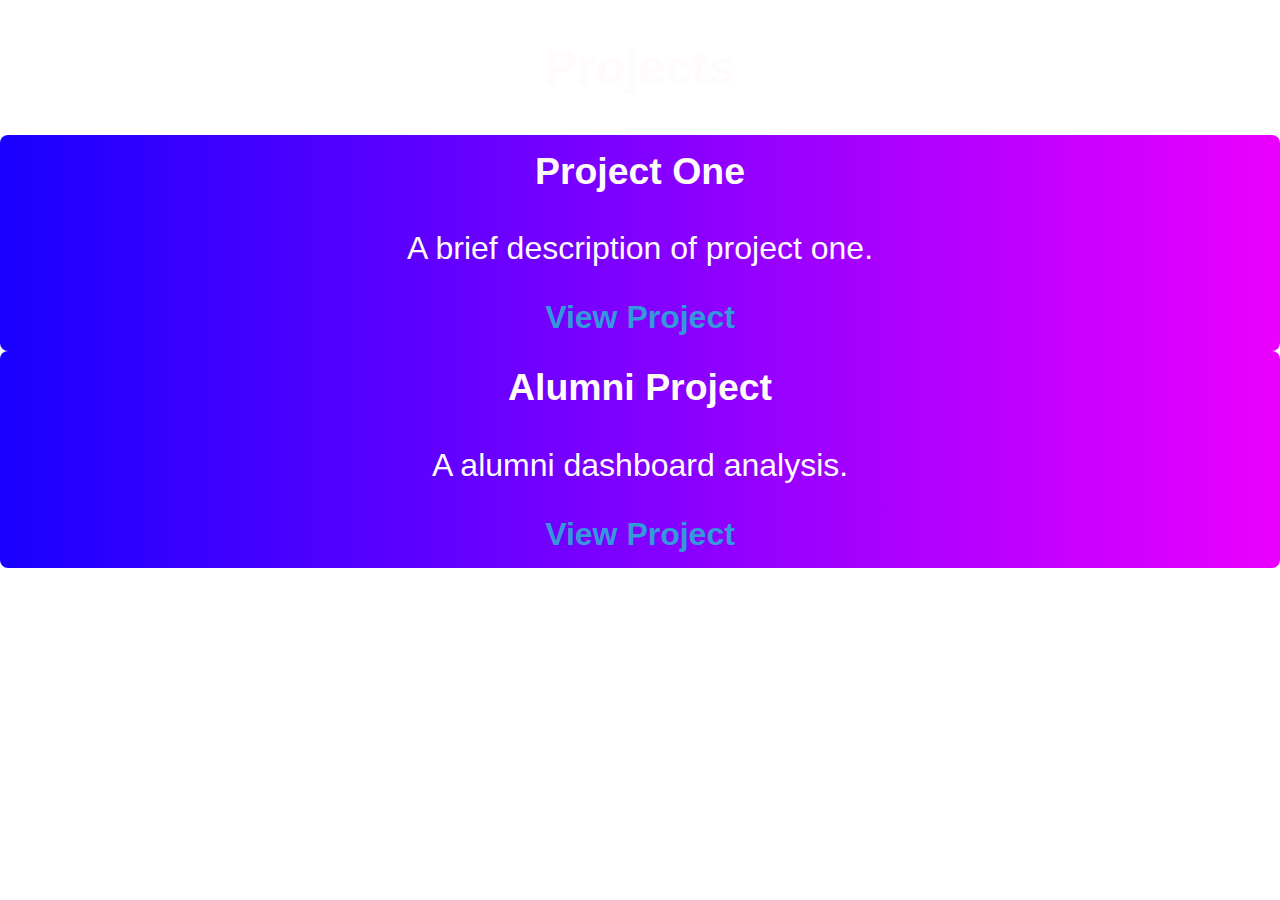
<file: index1.html>
<!DOCTYPE html>
<html lang="en">
<head>
    <meta charset="UTF-8">
    <meta name="viewport" content="width=device-width, initial-scale=1.0">
    <title>Document</title>
</head>
<link rel="stylesheet" href="styles.css">
<style>
    body{
        text-align: center;
        font-size: xx-large;
    }
</style>
<body>
    <h2>Projects</h2>
  <div class="project-list">
    <div class="project">
      <h3>Project One</h3>
      <p>A brief description of project one.</p>
      <a href="index4.html">View Project</a>
    </div>
    <div class="project">
      <h3>Alumni Project</h3>
      <p>A alumni dashboard analysis.</p>
      <a href="https://rajan2436.github.io/alumnidashboard/">View Project</a>
</body>

</html>
</file>
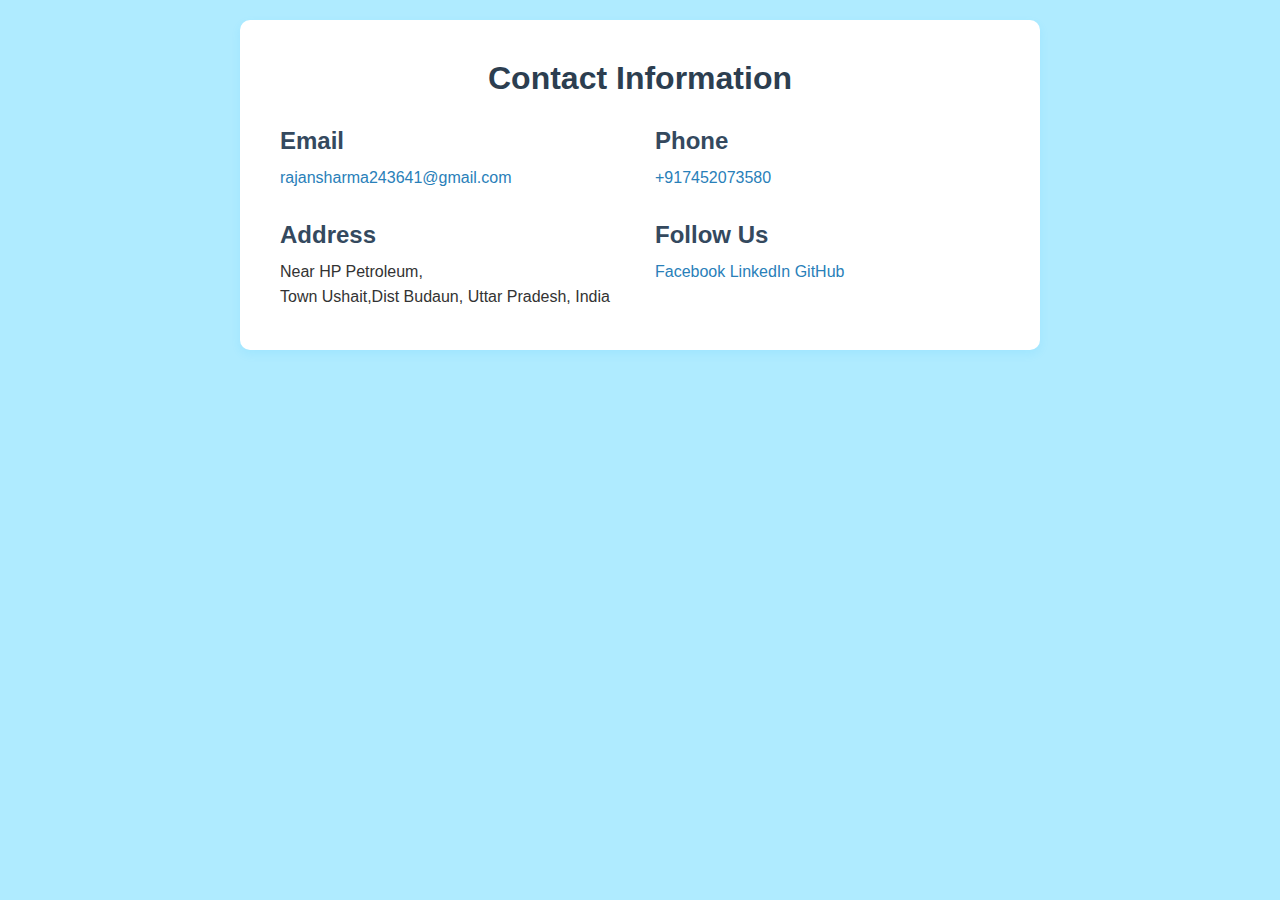
<file: index2.html>
<!DOCTYPE html>
<html lang="en">
<head>
  <meta charset="UTF-8" />
  <meta name="viewport" content="width=device-width, initial-scale=1.0"/>
  <title>Contact Info</title>
  <link rel="stylesheet" href="contact.css" />
</head>
<body>
  <div class="contact-container">
    <h1>Contact Information</h1>
    <div class="contact-card">
      <div class="contact-item">
        <h2>Email</h2>
        <p><a href="mailto:example@email.com">rajansharma243641@gmail.com</a></p>
      </div>
      <div class="contact-item">
        <h2>Phone</h2>
        <p><a href="tel:+1234567890">+917452073580</a></p>
      </div>
      <div class="contact-item">
        <h2>Address</h2>
        <p>Near HP Petroleum,<br>Town Ushait,Dist Budaun, Uttar Pradesh, India</p>
      </div>
      <div class="contact-item">
        <h2>Follow Us</h2>
        <p>
          <a href="#">Facebook</a>
          <a href="#">LinkedIn</a>
          <a href="">GitHub</a>
        </p>
      </div>
    </div>
  </div>
</body>
</html>
</file>
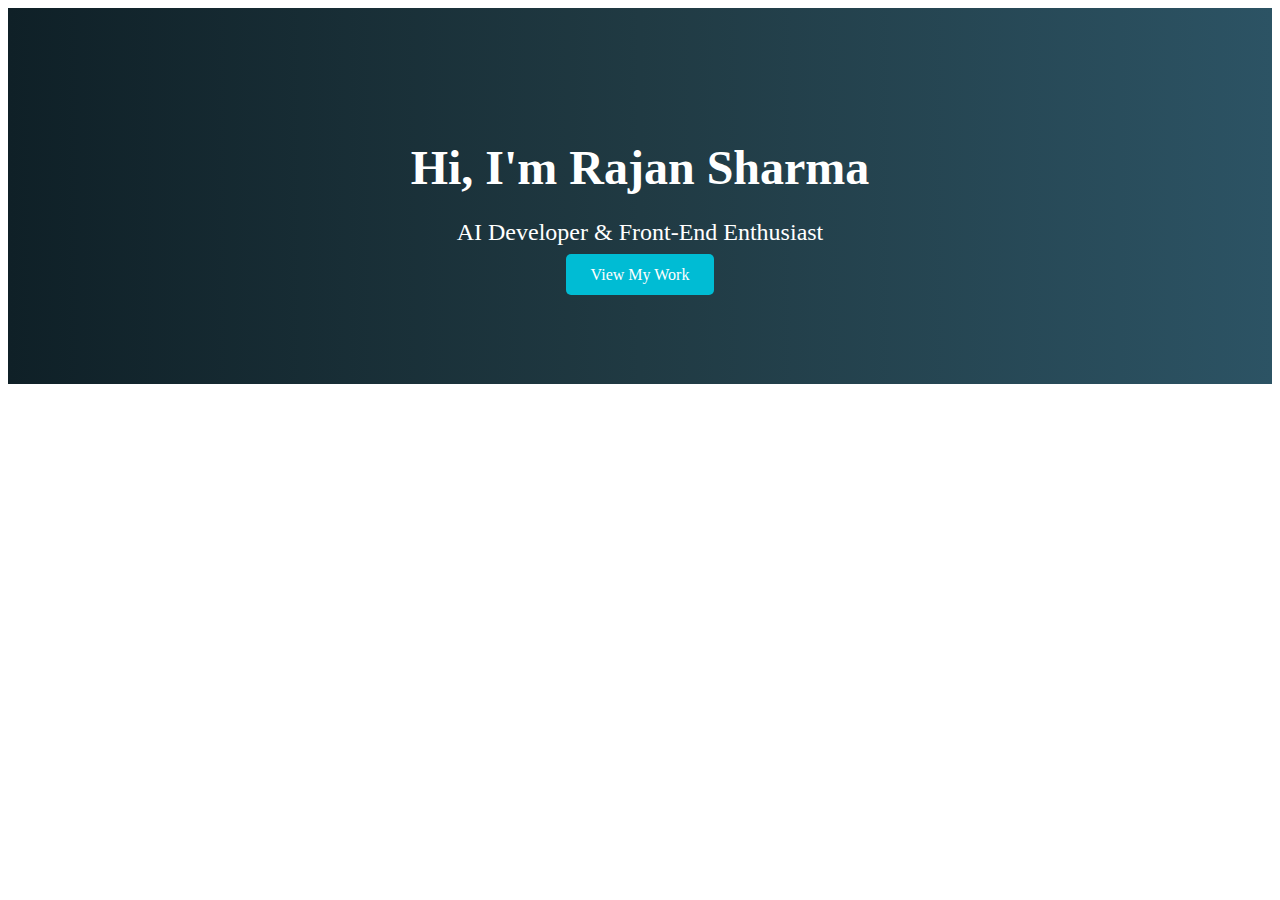
<file: index3.html>
<!DOCTYPE html>
<html lang="en">
<head>
    <meta charset="UTF-8">
    <meta name="viewport" content="width=device-width, initial-scale=1.0">
    <title>Document</title>
</head>
<link rel="stylesheet" href="about.css">
<body>
    <main>
    <section class="hero">
  <h1>Hi, I'm Rajan Sharma</h1>
  <p>AI Developer & Front-End Enthusiast</p>
  <a href="Project.html" class="btn">View My Work</a>
    </main>
</section>
</body>
</html>
</file>
<file: styles.css>
body { margin:0; font-family: 'Poppins', sans-serif; color: #fffbfb; background: url(https://www.shutterstock.com/image-vector/abstract-technology-chip-processor-background-600nw-1806547387.jpg);}
    a { text-decoration:none; color: inherit; }
    .container { width:90%; max-width: 1000px; margin: auto; padding: 60px 0; }

    header { position:absolute; width:90%; background: url([data-uri]); padding: 15px 0; box-shadow: 0 2px 5px rgba(255, 255, 255, 0.1); z-index: 100; }
    header ul { background: linear-gradient(to right, #ffffff, #ea00ff);color: #000000; display:flex; justify-content: flex-end; list-style:none; margin:0; padding:10px 20px; border-radius: 25px; font-size: medium; font-weight: bold; }
    header li { margin: 0 15px; }

    section { padding-top: 80px; }

    .hero { background: url(https://www.shutterstock.com/image-vector/abstract-technology-chip-processor-background-600nw-1806547387.jpg); text-align: center; padding: 150px 0; }
    .hero h1 { font-size: 3rem; margin-bottom: 10px; }
    .hero h2 { font-size: 1.5rem; margin-bottom: 20px; }
    .btn { display: inline-block; padding: 10px 20px; background:  linear-gradient(to right, #1b019d, #ea00ff); color: #000000; border-radius: 25px; font-weight: bold; transition: 0.3s; }
    .btn:hover { background: #0f9fff; }

    .about, .projects, .skills, .contact { text-align: center; }
    .about p { max-width: 700px; margin: auto; line-height: 1.6; }

    .projects .project-list { display: grid; grid-template-columns: repeat(auto-fit, minmax(250px, 1fr)); gap: 20px; padding: 20px 0;}
    .project { background:linear-gradient(to right, #1900ff, #ea00ff); padding: 15px; border-radius: 8px; transition: 0.3s;}
    .project:hover { background: #e8e8ec; }
    .project h3 { margin-top: 0; }
    .project a { color: #3498db; font-weight: bold; }

    .skills ul { display: flex; flex-wrap: wrap; justify-content: center; list-style: none; padding: 0; }
    .skills li { margin: 5px 15px; padding: 5px 10px; background: #3498db; color: white; font-size: 20px; border-radius: 10px; font-weight: bold; font-family: 'Lucida Sans', 'Lucida Sans Regular', 'Lucida Grande', 'Lucida Sans Unicode', Geneva, Verdana, sans-serif;}

    .contact form { max-width: 500px; margin: auto; display: flex; flex-direction: column; gap: 15px; }
    .contact input, .contact textarea { width: 100%; padding: 10px; border: 1px solid #ccc; border-radius: 5px; }
    .contact button { padding: 10px; background: #3498db; color: #fff; border: none; border-radius: 5px; font-weight: bold; cursor: pointer; transition: 0.3s; }
    .contact button:hover { background: #2179a9; }

    footer { text-align: center; padding: 20px 0; background:url(https://www.shutterstock.com/image-vector/global-network-connection-concept-big-data-2486650907); }
    footer ul { list-style: none; padding: 0; display: flex; justify-content: center; gap: 15px; }
</file>
<file: about.css>
.hero {
  text-align: center;
  padding: 100px 20px;
  background: linear-gradient(to right, #0f2027, #203a43, #2c5364);
  color: white;
}

.hero h1 {
  font-size: 3rem;
  margin-bottom: 10px;
}

.hero p {
  font-size: 1.5rem;
  margin-bottom: 20px;
}

.btn {
  background-color: #00bcd4;
  color: white;
  padding: 12px 25px;
  text-decoration: none;
  border-radius: 5px;
  transition: 0.3s ease;
}

.btn:hover {
  background-color: #008c9e;
}
</file>
<file: contact.css>
/* Basic Reset */
* {
  margin: 0;
  padding: 0;
  box-sizing: border-box;
}

body {
  font-family: 'Segoe UI', Tahoma, Geneva, Verdana, sans-serif;
  background-color: #afebff;
  color: #333;
  padding: 20px;
}

.contact-container {
  max-width: 800px;
  margin: auto;
  background-color: #ffffff;
  padding: 40px;
  border-radius: 10px;
  box-shadow: 0 4px 10px rgba(34, 182, 251, 0.1);
}

h1 {
  text-align: center;
  margin-bottom: 30px;
  color: #2c3e50;
}

.contact-card {
  display: grid;
  grid-template-columns: repeat(auto-fit, minmax(250px, 1fr));
  gap: 30px;
}

.contact-item h2 {
  margin-bottom: 10px;
  color: #34495e;
}

.contact-item p {
  line-height: 1.6;
}

a {
  color: #2980b9;
  text-decoration: none;
}

a:hover {
  text-decoration: underline;
}
</file>
